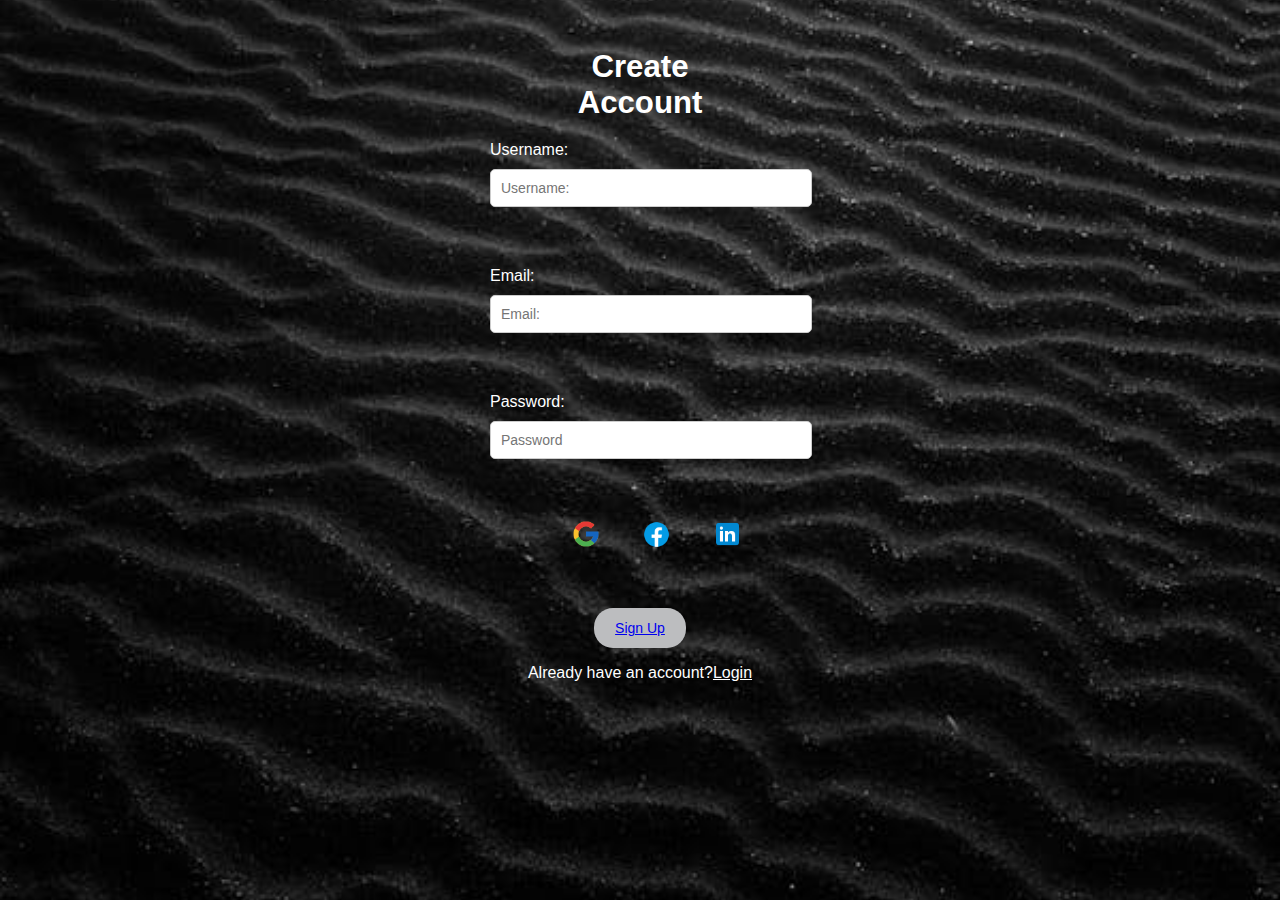
<file: index.html>
<!DOCTYPE html>
<html lang="en">
<head>
  <meta charset="UTF-8">
  <meta name="viewport" content="width=device-width, initial-scale=1.0">
  <link rel="stylesheet" href="signup.css">
  <title>Sign Up</title>
</head>
<body>
  <div class="container">
    <h1 class="create_account">Create<br> Account</h1></h1>
   
     <div>
      <label>Username:</label>
      <input type="text" id="username" name="username" placeholder="Username:" required />

      <label>Email:</label>
      <input type="email" id="email" name="email"  placeholder="Email:" required />

      <label>Password:</label>
      <input type="password" id="password" name="password"  placeholder="Password" required />

      <div class="socials">
        <div>
          <img src="images/googleicon.png" width="63%"/>
        </div>
        <div>
          <img src="images/facebook.png" width="65%"/>
        </div>
        <div>
          <img src="images/linkedin.png" width="63%"/>
        </div>
      </div><br><br><br>

      <button type="submit"><a href="mentor.html">Sign Up</a></button>
      <p class="alreadyhaveanaccount">Already have an account?<a href="login.html" class="loginlink">Login</a></p>
    </div>
  </div>
  
</body>
</html>
</file>
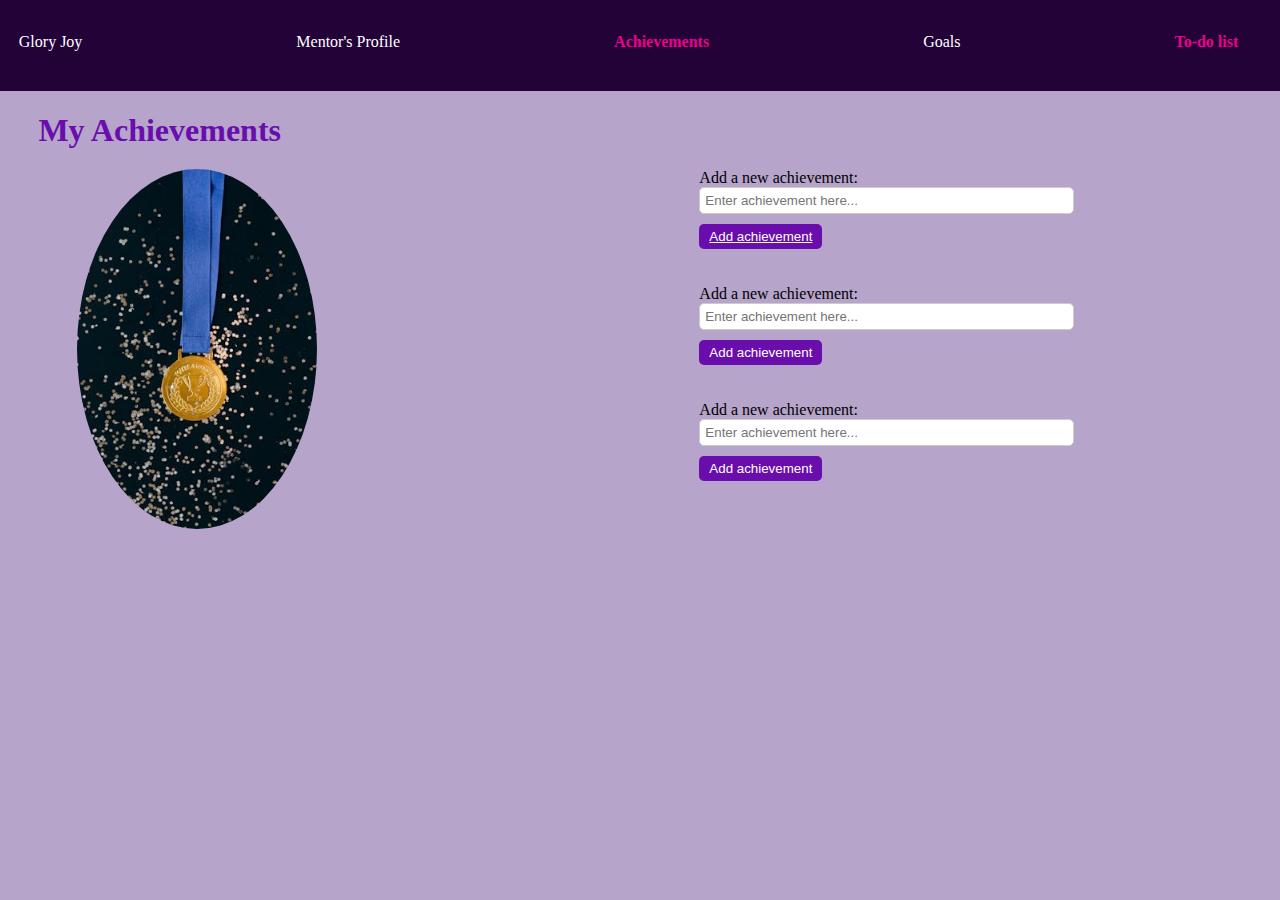
<file: achievements.html>
<!DOCTYPE html>
<html lang="en">
<head>
    <meta charset="UTF-8">
    <meta name="viewport" content="width=device-width, initial-scale=1.0">
    <link rel="stylesheet" href="achievements.css">
    <title>Document</title>
    <!-- <nav class="navbar">
      
        <ul>
          <li><a href="#Glory Joy">Glory Joy</a></li>
        </ul>
        <ul>
          <ul>
          <li><a href="mentor.html"  >Mentor's Profile</a></li>
        </ul>
          <ul>
          <li><a href="achievements.html">Achievements</a></li>
        </ul>
          <ul>
          <li><a href="goal.html">Goals</a></li>
        </ul>
          <ul>
          <li><a href="to_do_list.html">To-do list</a></li>
        </ul>
        </ul>
      </nav> -->
      <ul id="menu">
        <nav class="navbar">
      
            <ul>
              <li><a href="#Glory Joy">Glory Joy</a></li>
            </ul>
           
              <ul>
              <li><a href="mentor.html"   > Mentor's Profile</a></li>
            </ul>
              <ul>
              <li><a href="achievements.html" class="active">Achievements</a></li>
            </ul>
              <ul>
              <li><a href="goal.html">Goals</a></li>
            </ul>
              <ul>
              <li><a href="to_do_list.html" class="active">To-do list</a></li>
            </ul>
            
    
          </nav>
        </ul>
    <h1>My Achievements</h1>
    <div class="achievement_page">
        <div>
            <img src="images/medal.jpeg" alt="medal" class="medal"/>
        </div>
        <div>
    
    <form id="achievements-form">
     
        <label for="achievement-input">Add a new achievement:</label><br>
        <input type="text" id="achievement-input" name="achievement-input" placeholder="Enter achievement here..."><br>
        <button type="submit"><a href="https://docs.google.com/document/d/1PpASyujFWJGhKJxllAxX38mHQ6LMxs2XTfRgJBE85_I/edit?usp=sharing" class="nyjwork">Add achievement</a></button>
        <br> <br> <br> 
        <label for="achievement-input">Add a new achievement:</label><br>
        <input type="text" id="achievement-input" name="achievement-input" placeholder="Enter achievement here..."><br>
        <button type="submit">Add achievement</button>
        <br> <br> <br> 
        <label for="achievement-input">Add a new achievement:</label><br>
        <input type="text" id="achievement-input" name="achievement-input" placeholder="Enter achievement here..."><br>
        <button type="submit">Add achievement</button>
        <br> <br> <br> 
       

    </form>
   
</div>
</div>
    <ul id="achievements-list"></ul>
</head>
<body>
    
</body>
</html>
</file>
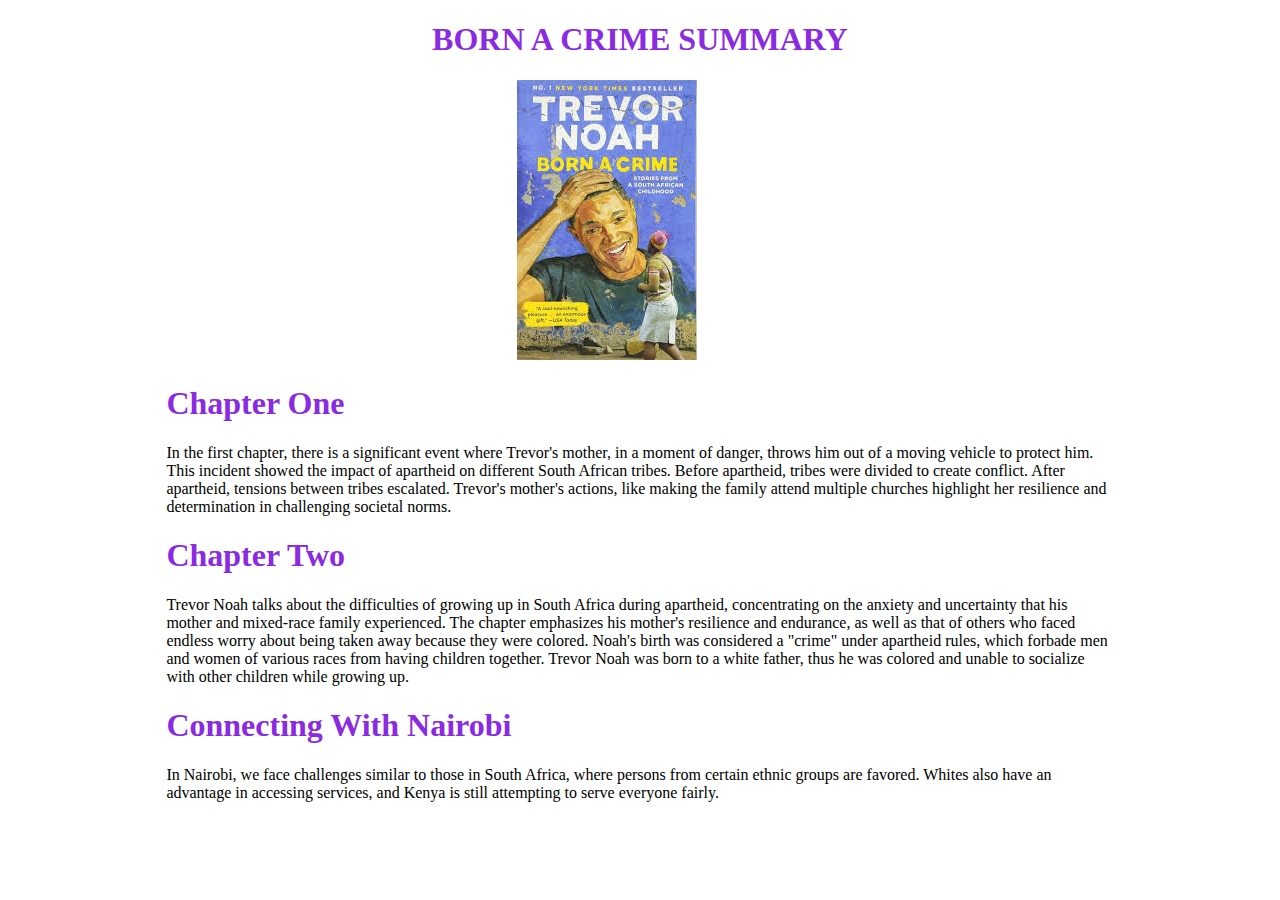
<file: born_a_crime.html>
<!DOCTYPE html>
<html lang="en">
<head>
    <meta charset="UTF-8">
    <meta name="viewport" content="width=device-width, initial-scale=1.0">
    <link rel="stylesheet" href="born_a_crime.css">
    <title>Document</title>
</head>
<body>
    <h1 class="bornacrime">BORN A CRIME SUMMARY</h1>

    <img src="images/borm.jpeg" class="trevornoah"/>
  
        <h1>Chapter One</h1>
        <p>
            In the first chapter, there is a significant event where Trevor's mother, in a moment of danger, throws him out of a moving vehicle to protect him. This incident showed the impact of apartheid on different South African tribes. Before apartheid, tribes were divided to create conflict. After apartheid, tensions between tribes escalated. Trevor's mother's actions, like making the family attend multiple churches highlight her resilience and determination in challenging societal norms.
        </p>

        
            <h1>Chapter Two</h1>
        <p>
            Trevor Noah talks about the difficulties of growing up in South Africa during apartheid, concentrating on the anxiety and uncertainty that his mother and mixed-race family experienced. The chapter emphasizes his mother's resilience and endurance, as well as that of others who faced endless worry about being taken away because they were colored. Noah's birth was considered a "crime" under apartheid rules, which forbade men and women of various races from having children together. Trevor Noah was born to a white father, thus he was colored and unable to socialize with other children while growing up.

        </p>
        <h1> Connecting With Nairobi</h1>
        <p>
            In Nairobi, we face challenges similar to those in South Africa, where persons from certain ethnic groups are favored. Whites also have an advantage in accessing services, and Kenya is still attempting to serve everyone fairly.

        </p>
  
</body>
</html>
</file>
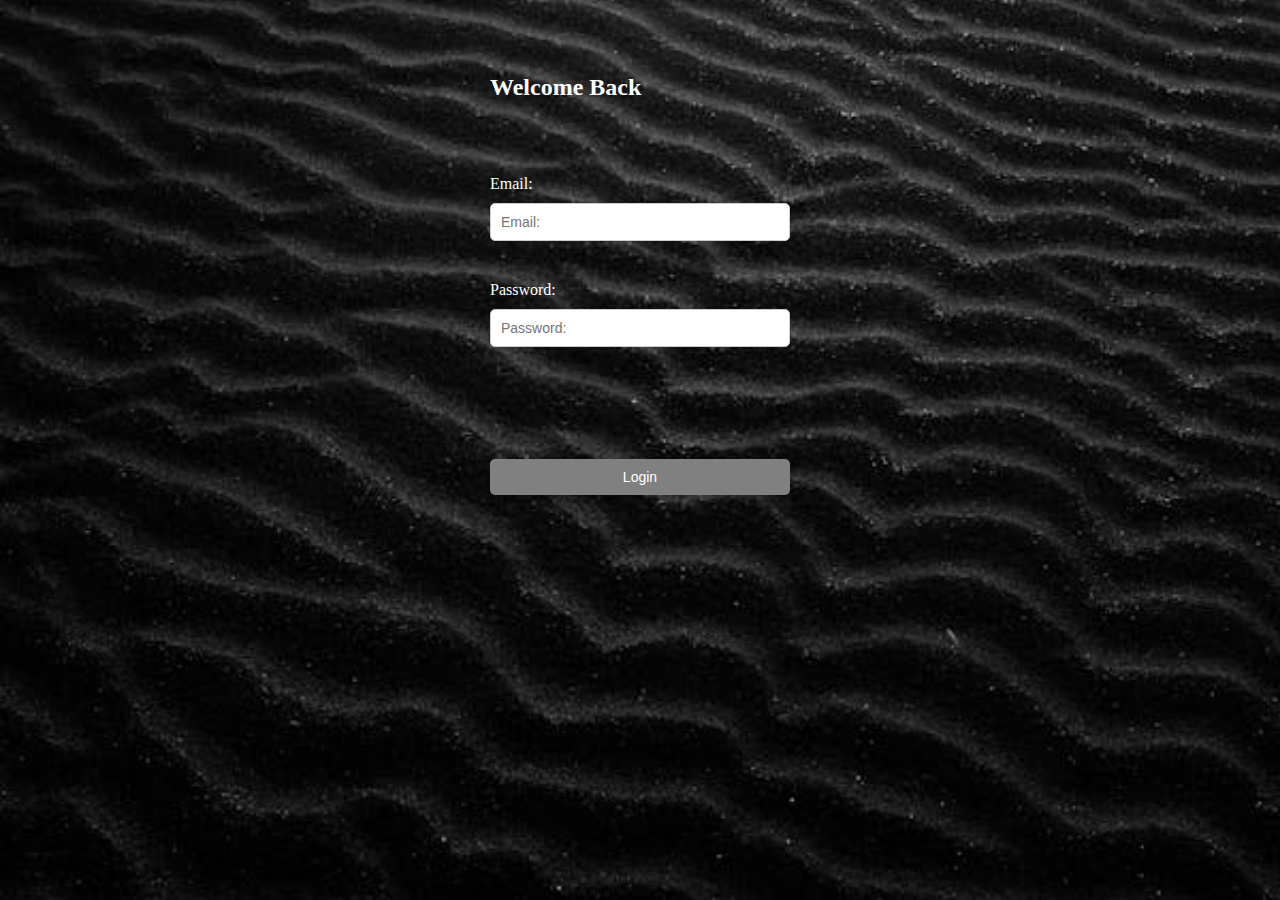
<file: login.html>
<!DOCTYPE html>
<html lang="en">
<head>
    <meta charset="UTF-8">
    <meta name="viewport" content="width=device-width, initial-scale=1.0">
    <link rel="stylesheet" type="text/css" href="login.css" />
    <title>Document</title>
</head>
  <body>
   
      
  
    <div class="container">
      <h1 class="login">Welcome Back</h1><br><br><br>
      <form id="signup-form">
        <!-- <label for="username">Username:</label>
        <input type="text" id="username" name="username" required /> -->

        <label for="email">Email:</label>
        <input type="email" id="email" name="email" placeholder="Email:" required />

        <label for="password">Password:</label>
        <input type="password" id="password" name="password" placeholder="Password:" required /><br><br><br><br><br>

        <button type="submit"><a href="mentor.html">Login</a></button>

      </form>
    </div>
  </body>
</html>
</body>
</html>
</file>
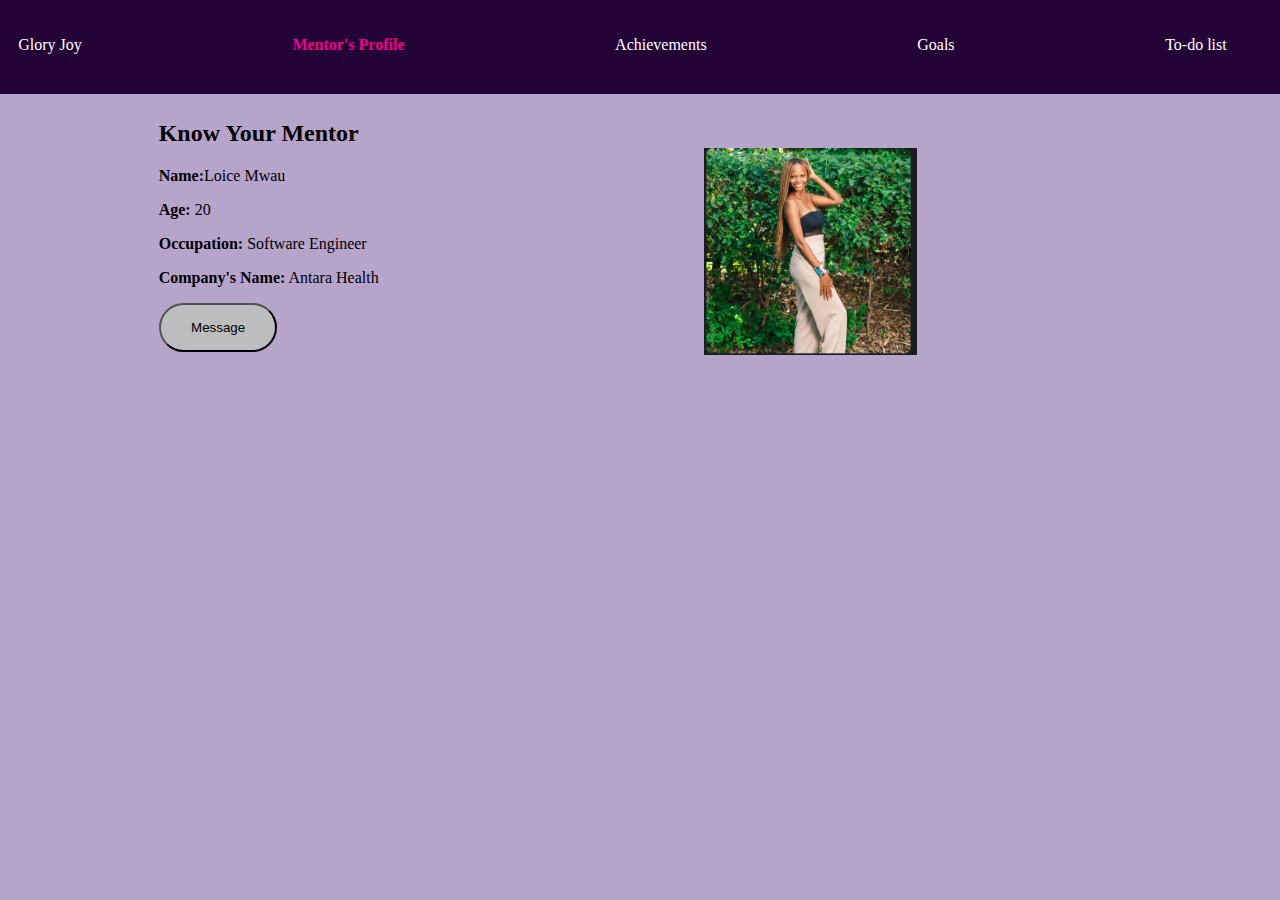
<file: mentor.html>
<!DOCTYPE html>
<html lang="en">
<head>
    <meta charset="UTF-8">
    <meta name="viewport" content="width=device-width, initial-scale=1.0">
    <link rel="stylesheet" href="mentor.css">
    <a></a>
    <title>Document</title>
</head>

<body>
    <!-- <nav class="navbar">
      
        <ul>
          <li><a href="#Glory Joy">Glory Joy</a></li>
        </ul>
        <ul>
          <ul>
          <li><a href="mentor.html"  class="active">Mentor's Profile</a></li>
        </ul>
          <ul>
          <li><a href="achievements.html">Achievements</a></li>
        </ul>
          <ul>
          <li><a href="#goals">Goals</a></li>
        </ul>
          <ul>
          <li><a href="to_do_list.html">To-do list</a></li>
        </ul>
        </ul>
      </nav> -->
      <nav class="navbar">
      
        <ul>
          <li><a href="#Glory Joy">Glory Joy</a></li>
        </ul>
       
          <ul>
          <li><a href="mentor.html"   class="active"> Mentor's Profile</a></li>
        </ul>
          <ul>
          <li><a href="achievements.html" >Achievements</a></li>
        </ul>
          <ul>
          <li><a href="goal.html">Goals</a></li>
        </ul>
          <ul>
          <li><a href="to_do_list.html">To-do list</a></li>
        </ul>
        </ul>

      </nav>
      <div class="mentor-details">
        <div class="details">
            <h2>Know Your Mentor</h2>
            <p><strong>Name:</strong>Loice Mwau</p>
            <p><strong>Age:</strong> 20</p>
            <p><strong>Occupation:</strong> Software Engineer</p>
            <p><strong>Company's Name:</strong> Antara Health</p>
            <button id="message-button">Message</button>
        </div>
        <div class="mentor-picture">
            <img src="images/loice.png" alt="Mentor Picture" class="loiceimg" >
        </div>
    </div>
    
  
  
</div>
</file>
<file: signup.css>
body {
    font-family: Arial, sans-serif;
    background-color: #f2f2f2;
    background-image: url(images/black_pattern.jpeg);
    background-repeat: no-repeat;
    background-size: cover;
    background-position: center;
  }
  
  .container {
    width: 300px;
    margin: 0 auto;
    /* background-color: white; */
    /* border-radius: 5px; */
    /* box-shadow: 0 2px 5px rgba(0, 0, 0, 0.3); */
    padding: 20px;
    text-align: center;
  }
  .loginlink{
    color: white;
  }
  h1 {
    font-size: 24px;
    margin-bottom: 20px;
    color: white;
  }
  
  .form-group {
    margin-bottom: 10px;
  }
  .alreadyhaveanaccount{
    color: white;
  }
  
  label {
    display: block;
    margin-bottom: 10px;
    font-size: 16px;
    color: white;
    text-align: left;
  }
  .create_account{
    font-size: 195%;
  }
  
  input[type="text"],
  input[type="email"],
  input[type="password"] {
    width: 100%;
    padding: 10px;
    border: 1px solid #ccc;
    border-radius: 5px;
    /* box-sizing: border-box; */
    margin-bottom: 60px;
    font-size: 14px;
    color: black;
  }
  
  button[type="submit"] {
    background-color: #BCBDBF;
    color: black;
    border: none;
    border-radius: 19px;
    padding: 12px 21px;
    cursor: pointer;
    font-size: 14px;
    
  }
  
  button[type="submit"]:hover {
    background-color: grey;
  }
  .navbar a.active {
    color: #EC008C;
    font-weight: bold;
   
  }
  .socials{
    display: flex;
    margin-left: 24%;
    gap: 10%;
  }
</file>
<file: achievements.css>
.navbar {
  background-color: #230238;
  color: white;
  padding: 40px;
  display: flex;
  justify-content: space-between;
  margin-left: -12%;
  margin-top: -2%;
  width: 110%;
}
body{
  background-color: #B6A4CB;
  margin-left: 3%;
  margin-right: 3%;
}
  .navbar ul {
    list-style-type: none;
    /* margin: 0;
    padding: 0; */
    display: flex;
  }
  .create_account{
    color: white;
  }
  .navbar li {
    margin-right: 20px;
    
  }
 .nyjwork{
    color: white;
 }
  .navbar a {
    color: white;
    text-decoration: none;
    
   
  }
  .navbar a.active {
    color: #EC008C;
    font-weight: bold;
  }
/* body {
    font-family: Arial, sans-serif;
    padding: 10px;
    background-color: #B6A4CB;
    /* margin-right: 12%;
    margin-left: 6%; 
} */

h1 {
    color: #6a0dad;
    margin-bottom: 20px;
}
.medal{
    border-radius: 70%;
    width: 80%;
    margin-left: 13%;
}
.achievement_page{
    display: flex;
    gap:30%;
}

#achievements-form {
    margin-bottom: 20px;
}

#achievements-list {
    list-style-type: none;
    padding: 0;
}

#achievements-list li {
    margin-bottom: 10px;
    padding: 5px;
    border: 1px solid #ccc;
    background-color: #e8dff0;
    color: #333;
}

input[type="text"] {
    width: 198%;
    padding: 5px;
    border: 1px solid #ccc;
    border-radius: 5px;
    box-sizing: border-box;
    margin-bottom: 10px;
}

button[type="submit"] {
    padding: 5px 10px;
    border: none;
    border-radius: 5px;
    background-color: #6a0dad;
    color: #fff;
    cursor: pointer;
}

/* button[type="submit"]:hover {
    background-color: #550984;
} */
@media (min-width:200px) and (max-width:400px){
  .goal-row {
    display: block;
    justify-content: space-around;
    
}
.navbar {
  background-color: #230238;
  color: white;
  padding: 40px;
  display: flex;
  gap: 0.000001%;
  justify-content: space-between;
  margin-top: -6%;

}
.navbar a {
  color: white;
  text-decoration: none;
  gap: 0.000001%;
  
 
}
.navbar li {
  margin-right: 6px;
  gap: 0.000001%;
  
}
}
@media (min-width:280px) and (max-width:360px){
  .goal-row {
    display: block;
    justify-content: space-around;
    
}
.mentor-details {
  display: block;
  align-items: center;
  margin-left: 10%;
 
}
.navbar {
  background-color: #230238;
  /* background-size: cover; */
  color: white;
  padding: 15px 34px;
  display: flex;
  justify-content: space-between;
  width: 112%;
  margin-top: -3%;
  margin-left: -35%;
  font-size: 12%;
}
.navbar a {
  color: white;
  text-decoration: none;
  gap: 0.000001%;
}
.navbar li {
  /* margin-right: -9px; */
  margin-left: -9px;
}
.short-term, .long-term {
  flex: 1;
  padding: 10px;
  border: 1px solid #ccc;
  background-color: lightslategray;
  /* margin: 10px; */
  
}
}
@media (min-width:360px) and (max-width:420px){
  .navbar {
    background-color: #230238;
    /* background-size: cover; */
    color: white;
    padding: 10px 34px;
    display: flex;
    justify-content: space-between;
    width: 94%;
    margin-top: -3%;
    margin-left: -16%;
    font-size: 12%;
  }
  input[type="text"] {
    width: 98%;
    padding: 5px;
    border: 1px solid #ccc;
    border-radius: 5px;
    box-sizing: border-box;
    margin-bottom: 10px;
}
  .achievement_page{
    display: block;
  }
  .short-term, .long-term {
    flex: 1;
    padding: 4px;
    border: 1px solid #ccc;
    background-color: lightslategray;
    /* margin: 10px; */
    margin-left: -12%;
    
  }
  .navbar li {
    /* margin-right: -9px; */
    margin-left: -12px;
  }
  .mentor-details {
    display: block;
    align-items: center;
    margin-left: 10%;
   
}
  .short-term, .long-term {
    /* flex: 1; */
    padding: 1px;
    border: 0.25px solid #ccc;
    background-color: lightslategray;
    /* margin: 10px; */
    width: 115%;
    
  }
  /* body{
    background-color: #B6A4CB;
    margin-left: -2%;
    width: 80.5%;
    /* margin-right: 3%;background-image: url(images/doubt.webp);
    background-repeat: no-repeat;
    object-fit: cover; */
  
  */
  .navbar li {
    /* margin-right: -9px; */
    margin-right: -35px;
   
    
  }
  .navbar ul {
    list-style-type: none;
    /* margin: 0; */
    padding: 10px 23px;
    display: flex;
  }
  .navbar a {
    color: white;
    text-decoration: none;
  }
}
@media (min-width:820px) and (max-width:1000px){
  .achievement_page{
    display: flex;
    gap:10%;
}

#achievements-form {
    margin-bottom: 20px;
}

#achievements-list {
    list-style-type: none;
    padding: 0;
}

#achievements-list li {
    margin-bottom: 10px;
    padding: 5px;
    border: 1px solid #ccc;
    background-color: #e8dff0;
    color: #333;
}

input[type="text"] {
    width: 108%;
    padding: 5px;
    border: 1px solid #ccc;
    border-radius: 5px;
    box-sizing: border-box;
    margin-bottom: 10px;
}

button[type="submit"] {
    padding: 5px 10px;
    border: none;
    border-radius: 5px;
    background-color: #6a0dad;
    color: #fff;
    cursor: pointer;
}
}
</file>
<file: born_a_crime.css>
body{
    margin-left: 13%;
    margin-right: 13%;
}
h1{
    color: blueviolet;
}
.bornacrime{
    text-align: center;
}
.trevornoah{
    align-items: center;
    margin-left: 37%;
}
</file>
<file: login.css>
.container {
    width: 300px;
    margin: 0 auto;
    padding: 50px;
    /* border: 1px solid #ccc; */
    border-radius: 5px;
    box-shadow: 0px 0px 10px rgba(0, 0, 0, 0.1);
    text-align: center;
  }
  
body{
  background-image: url(images/black_pattern.jpeg);
  background-repeat: no-repeat;
  background-size: cover;
  background-position: center;
}
  h1 {
    font-size: 24px;
    margin-bottom: 20px;
    color: white;
    text-align: left;
  }

  
  label {
    display: block;
    margin-bottom: 10px;
    font-size: 16px;
    color: white;
    text-align: left;
  }
  
  input[type="text"],
  input[type="email"],
  input[type="password"] {
    width: 100%;
    padding: 10px;
    border: 1px solid #ccc;
    border-radius: 5px;
    box-sizing: border-box;
    margin-bottom: 40px;
    font-size: 14px;
  }
  
  button[type="submit"] {
    background-color: grey;
    border: none;
    border-radius: 5px;
    padding: 10px 20px;
    cursor: pointer;
    font-size: 14px;
    width: 100%;
    /* margin-bottom: 40px; */
    color: white;
  }

  button a{
    text-decoration: none;
    color: white;
  }
  
  button[type="submit"]:hover {
    background-color: grey;
  }
</file>
<file: mentor.css>
.navbar {
    background-color: #230238;
    color: white;
    padding: 40px;
    display: flex;
    justify-content: space-between;
    margin-left: -5%;
    margin-top: -1%;
    width: 102.1%;
  }
  body{
    background-color: #B6A4CB;
    margin-left: 3%;
    margin-right: 3%;
  }
  .mentor-picture{
    margin-top: 5%;
  }
  
  .navbar ul {
    list-style-type: none;
    margin: 0;
    padding: 0;
    display: flex;
  }
  .create_account{
    color: white;
  }
  .navbar li {
    margin-right: 20px;
    
  }
  .navbar a {
    color: white;
    text-decoration: none;
  }
  .mentor-details {
    display: flex;
    align-items: center;
    gap: 30%;
    margin-left: 10%;
   
}
.mentor-picture img {
    width: 80%;
    height: auto;
    size: cover;
    position: center;
    object-fit: cover;
    margin-right:34% ;
}
#message-button{
  width: 54%;
  background-color: #BCBDBF;
  padding: 15px;
  border-radius: 26px;

}
.navbar a {
  color: white;
  text-decoration: none;
}
.navbar a.active {
  color: #EC008C;
  font-weight: bold;
}
.successphotos{
    display: grid;
    grid-template-columns: auto auto auto;
    gap: 12%;
  }

  @media (min-width:200px) and (max-width:400px){
    .goal-row {
      display: block;
      justify-content: space-around;
      
  }
  .navbar {
    background-color: #230238;
    color: white;
    padding: 40px;
    display: flex;
    gap: 0.000001%;
    justify-content: space-between;
    margin-top: -6%;
  
  }
  .navbar a {
    color: white;
    text-decoration: none;
    gap: 0.000001%;
    
   
  }
  .navbar li {
    margin-right: 6px;
    gap: 0.000001%;
    
  }
  }
  @media (min-width:280px) and (max-width:360px){
    .goal-row {
      display: block;
      justify-content: space-around;
      
  }
  .mentor-details {
    display: block;
    align-items: center;
    margin-left: 10%;
   
}
  .navbar {
    background-color: #230238;
    /* background-size: cover; */
    color: white;
    padding: 15px 34px;
    display: flex;
    justify-content: space-between;
    width: 112%;
    margin-top: -3%;
    margin-left: -35%;
    font-size: 12%;
  }
  .navbar a {
    color: white;
    text-decoration: none;
    gap: 0.000001%;
  }
  .navbar li {
    /* margin-right: -9px; */
    margin-left: -9px;
    
    
  }
  .short-term, .long-term {
    flex: 1;
    padding: 10px;
    border: 1px solid #ccc;
    background-color: lightslategray;
    /* margin: 10px; */
    
  }
  }
  @media (min-width:360px) and (max-width:420px){
    .navbar {
      background-color: #230238;
      /* background-size: cover; */
      color: white;
      padding: 10px 34px;
      display: flex;
      justify-content: space-between;
      width: 94%;
      margin-top: -3%;
      margin-left: 3%;
      font-size: 12%;
    }
    .mentor-details {
      display: block;
      align-items: center;
      margin-left: 10%;
     
  }
    .short-term, .long-term {
      /* flex: 1; */
      padding: 1px;
      border: 0.25px solid #ccc;
      background-color: lightslategray;
      /* margin: 10px; */
      width: 115%;
      
    }
    body{
      background-color: #B6A4CB;
      margin-left: -2%;
      width: 80.5%;
      /* margin-right: 3%;background-image: url(images/doubt.webp);
      background-repeat: no-repeat;
      object-fit: cover; */
    
    }
    .navbar li {
      /* margin-right: -9px; */
      margin-right: -35px;
     
      
    }
    .navbar ul {
      list-style-type: none;
      /* margin: 0; */
      padding: 10px 23px;
      display: flex;
    }
    .navbar a {
      color: white;
      text-decoration: none;
    }
  }
  @media (min-width:280px) and (max-width:359){
    .navbar {
      background-color: #230238;
      /* background-size: cover; */
      color: white;
      padding: 10px 34px;
      display: flex;
      justify-content: space-between;
      width: 94%;
      margin-top: -3%;
      margin-left: 3%;
      font-size: 12%;
    }
  }
</file>
